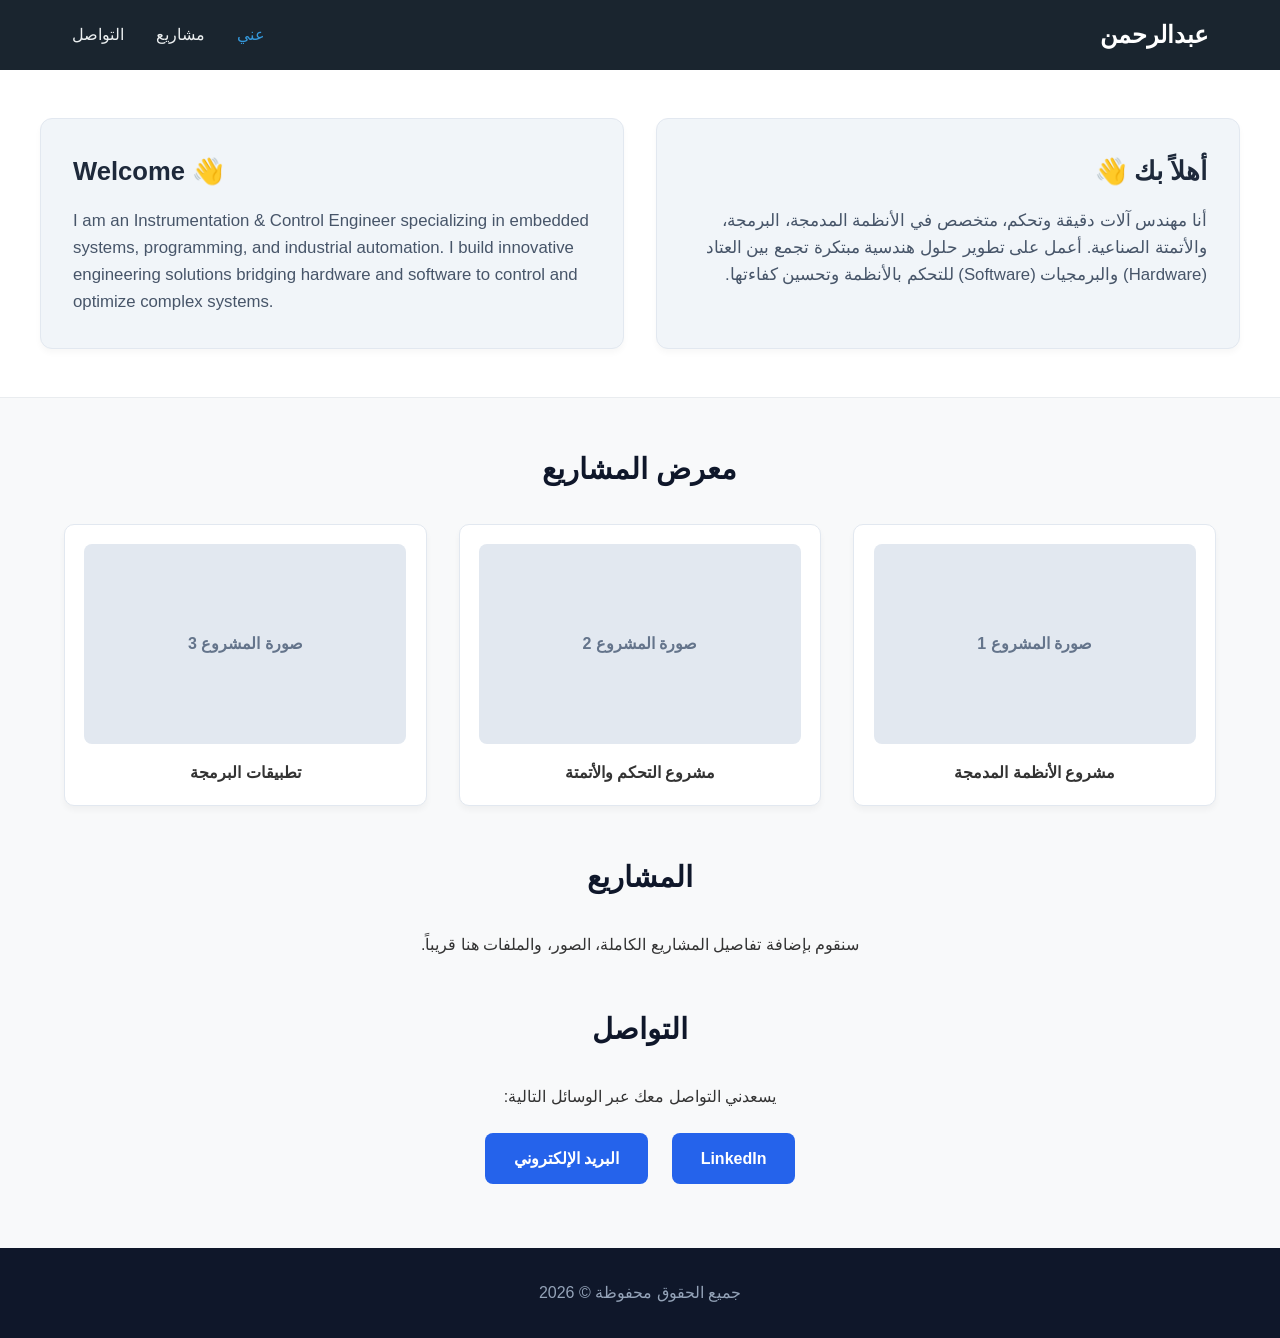
<file: index.html>
<!DOCTYPE html>
<html lang="ar" dir="rtl">
<head>
    <meta charset="UTF-8">
    <meta name="viewport" content="width=device-width, initial-scale=1.0">
    <title>البورتفوليو الشخصي | Portfolio</title>
    <link rel="stylesheet" href="style.css">
</head>
    <script src="https://identity.netlify.com/v1/netlify-identity-widget.js"></script>
<body>

    <!-- القائمة العلوية Navigation -->
    <header>
        <nav class="navbar">
            <div class="logo">عبدالرحمن</div>
            <ul class="nav-links">
                <li><a href="#about" class="active">عني</a></li>
                <li><a href="#projects">مشاريع</a></li>
                <li><a href="#contact">التواصل</a></li>
            </ul>
        </nav>
    </header>

    <!-- قسم المقدمة (عني) - ثنائي اللغة -->
    <section id="about" class="hero-section">
        <div class="intro-container">
            <!-- المقدمة باللغة العربية (يسار) -->
            <div class="intro-box ar">
                <h2>أهلاً بك 👋</h2>
                <p>
                    أنا مهندس آلات دقيقة وتحكم، متخصص في الأنظمة المدمجة، البرمجة، والأتمتة الصناعية. أعمل على تطوير حلول هندسية مبتكرة تجمع بين العتاد (Hardware) والبرمجيات (Software) للتحكم بالأنظمة وتحسين كفاءتها.
                </p>
            </div>

            <!-- المقدمة باللغة الإنجليزية (يمين) -->
            <div class="intro-box en" dir="ltr">
                <h2>Welcome 👋</h2>
                <p>
                    I am an Instrumentation & Control Engineer specializing in embedded systems, programming, and industrial automation. I build innovative engineering solutions bridging hardware and software to control and optimize complex systems.
                </p>
            </div>
        </div>
    </section>

    <!-- معرض صور المشاريع في الصفحة الرئيسية -->
    <section class="featured-projects">
        <h3>معرض المشاريع</h3>
        <div class="projects-grid">
            <div class="project-card">
                <div class="img-placeholder">صورة المشروع 1</div>
                <h4>مشروع الأنظمة المدمجة</h4>
            </div>
            <div class="project-card">
                <div class="img-placeholder">صورة المشروع 2</div>
                <h4>مشروع التحكم والأتمتة</h4>
            </div>
            <div class="project-card">
                <div class="img-placeholder">صورة المشروع 3</div>
                <h4>تطبيقات البرمجة</h4>
            </div>
        </div>
    </section>

    <!-- قسم المشاريع (مكان مخصص للمستقبل) -->
    <section id="projects" class="section-padding">
        <h3>المشاريع</h3>
        <p>سنقوم بإضافة تفاصيل المشاريع الكاملة، الصور، والملفات هنا قريباً.</p>
    </section>

    <!-- قسم التواصل -->
    <section id="contact" class="section-padding">
        <h3>التواصل</h3>
        <p>يسعدني التواصل معك عبر الوسائل التالية:</p>
        <div class="contact-links">
            <a href="https://linkedin.com" target="_blank" class="btn">LinkedIn</a>
            <a href="mailto:example@email.com" class="btn">البريد الإلكتروني</a>
        </div>
    </section>

    <footer>
        <p>جميع الحقوق محفوظة © 2026</p>
    </footer>

</body>
    <script>
  if (window.netlifyIdentity) {
    window.netlifyIdentity.on("init", user => {
      if (!user) {
        window.netlifyIdentity.on("login", () => {
          document.location.href = "/admin/";
        });
      }
    });
  }
</script>
</html>
</file>
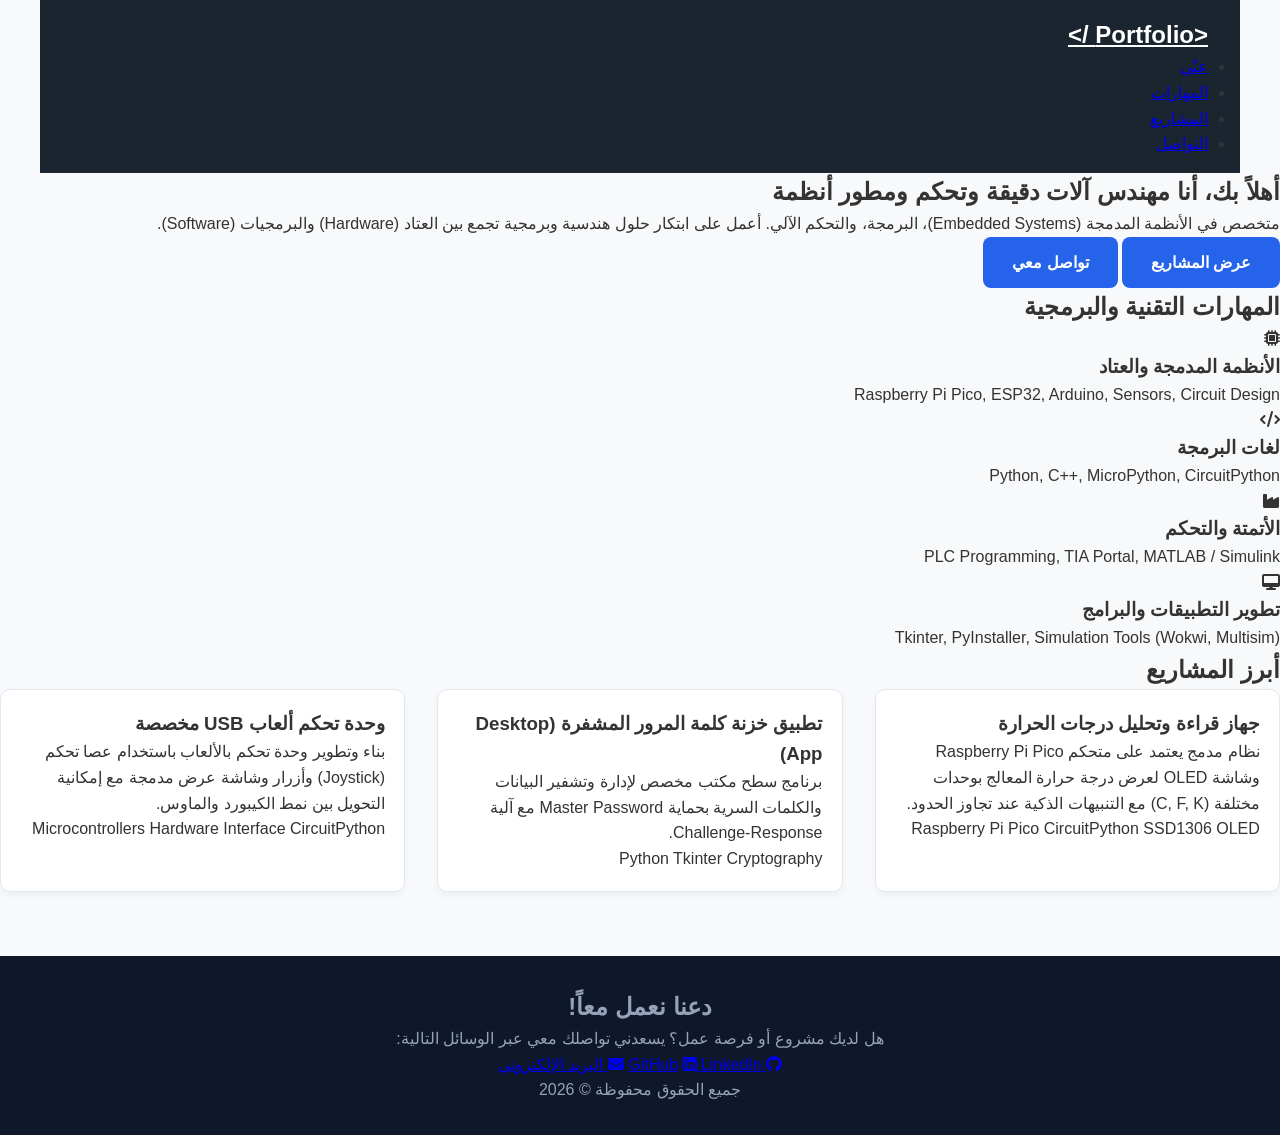
<file: gemini-code-1789501177080.html>
<!DOCTYPE html>
<html lang="ar" dir="rtl">
<head>
    <meta charset="UTF-8">
    <meta name="viewport" content="width=device-width, initial-scale=1.0">
    <title>البورتفوليو الشخصي | المهندس والمطور</title>
    <link rel="stylesheet" href="style.css">
    <link rel="stylesheet" href="https://cdnjs.cloudflare.com/ajax/libs/font-awesome/6.4.0/css/all.min.css">
</head>
<body>

    <!-- الهيدر ونظام التنقل -->
    <header class="navbar">
        <div class="container">
            <a href="#" class="logo">&lt;Portfolio /&gt;</a>
            <nav>
                <ul>
                    <li><a href="#about">عنّي</a></li>
                    <li><a href="#skills">المهارات</a></li>
                    <li><a href="#projects">المشاريع</a></li>
                    <li><a href="#contact">التواصل</a></li>
                </ul>
            </nav>
        </div>
    </header>

    <!-- القسم الرئيسي (Hero Section) -->
    <section class="hero">
        <div class="container hero-content">
            <h1>أهلاً بك، أنا <span class="highlight">مهندس آلات دقيقة وتحكم ومطور أنظمة</span></h1>
            <p>متخصص في الأنظمة المدمجة (Embedded Systems)، البرمجة، والتحكم الآلي. أعمل على ابتكار حلول هندسية وبرمجية تجمع بين العتاد (Hardware) والبرمجيات (Software).</p>
            <div class="hero-btns">
                <a href="#projects" class="btn primary-btn">عرض المشاريع</a>
                <a href="#contact" class="btn secondary-btn">تواصل معي</a>
            </div>
        </div>
    </section>

    <!-- قسم المهارات التقنية -->
    <section id="skills" class="skills-section">
        <div class="container">
            <h2 class="section-title">المهارات التقنية والبرمجية</h2>
            <div class="skills-grid">
                <div class="skill-card">
                    <i class="fa-solid fa-microchip skill-icon"></i>
                    <h3>الأنظمة المدمجة والعتاد</h3>
                    <p>Raspberry Pi Pico, ESP32, Arduino, Sensors, Circuit Design</p>
                </div>
                <div class="skill-card">
                    <i class="fa-solid fa-code skill-icon"></i>
                    <h3>لغات البرمجة</h3>
                    <p>Python, C++, MicroPython, CircuitPython</p>
                </div>
                <div class="skill-card">
                    <i class="fa-solid fa-industry skill-icon"></i>
                    <h3>الأتمتة والتحكم</h3>
                    <p>PLC Programming, TIA Portal, MATLAB / Simulink</p>
                </div>
                <div class="skill-card">
                    <i class="fa-solid fa-desktop skill-icon"></i>
                    <h3>تطوير التطبيقات والبرامج</h3>
                    <p>Tkinter, PyInstaller, Simulation Tools (Wokwi, Multisim)</p>
                </div>
            </div>
        </div>
    </section>

    <!-- قسم المشاريع -->
    <section id="projects" class="projects-section">
        <div class="container">
            <h2 class="section-title">أبرز المشاريع</h2>
            <div class="projects-grid">

                <!-- مشروع 1 -->
                <div class="project-card">
                    <div class="project-info">
                        <h3>جهاز قراءة وتحليل درجات الحرارة</h3>
                        <p>نظام مدمج يعتمد على متحكم Raspberry Pi Pico وشاشة OLED لعرض درجة حرارة المعالج بوحدات مختلفة (C, F, K) مع التنبيهات الذكية عند تجاوز الحدود.</p>
                        <div class="tech-tags">
                            <span>Raspberry Pi Pico</span>
                            <span>CircuitPython</span>
                            <span>SSD1306 OLED</span>
                        </div>
                    </div>
                </div>

                <!-- مشروع 2 -->
                <div class="project-card">
                    <div class="project-info">
                        <h3>تطبيق خزنة كلمة المرور المشفرة (Desktop App)</h3>
                        <p>برنامج سطح مكتب مخصص لإدارة وتشفير البيانات والكلمات السرية بحماية Master Password مع آلية Challenge-Response.</p>
                        <div class="tech-tags">
                            <span>Python</span>
                            <span>Tkinter</span>
                            <span>Cryptography</span>
                        </div>
                    </div>
                </div>

                <!-- مشروع 3 -->
                <div class="project-card">
                    <div class="project-info">
                        <h3>وحدة تحكم ألعاب USB مخصصة</h3>
                        <p>بناء وتطوير وحدة تحكم بالألعاب باستخدام عصا تحكم (Joystick) وأزرار وشاشة عرض مدمجة مع إمكانية التحويل بين نمط الكيبورد والماوس.</p>
                        <div class="tech-tags">
                            <span>Microcontrollers</span>
                            <span>Hardware Interface</span>
                            <span>CircuitPython</span>
                        </div>
                    </div>
                </div>

            </div>
        </div>
    </section>

    <!-- قسم التواصل والفوتر -->
    <footer id="contact" class="footer">
        <div class="container footer-content">
            <h2>دعنا نعمل معاً!</h2>
            <p>هل لديك مشروع أو فرصة عمل؟ يسعدني تواصلك معي عبر الوسائل التالية:</p>
            <div class="social-links">
                <a href="#" target="_blank"><i class="fa-brands fa-github"></i> GitHub</a>
                <a href="#" target="_blank"><i class="fa-brands fa-linkedin"></i> LinkedIn</a>
                <a href="mailto:your-email@example.com"><i class="fa-solid fa-envelope"></i> البريد الإلكتروني</a>
            </div>
            <p class="copyright">جميع الحقوق محفوظة © 2026</p>
        </div>
    </footer>

</body>
</html>
</file>
<file: style.css>
* {
    margin: 0;
    padding: 0;
    box-sizing: border-box;
    font-family: 'Segoe UI', Tahoma, Geneva, Verdana, sans-serif;
}

body {
    background-color: #f8f9fa;
    color: #333;
    line-height: 1.6;
    overflow-x: hidden; /* لمنع أي شريط تمرير أفقي زائد */
}

/* القائمة العلوية */
header {
    background-color: #1a252f;
    position: sticky;
    top: 0;
    z-index: 1000;
    width: 100%;
}

.navbar {
    display: flex;
    justify-content: space-between;
    align-items: center;
    max-width: 1200px;
    margin: 0 auto;
    padding: 1rem 2rem;
    width: 100%;
}

.logo {
    color: #fff;
    font-size: 1.5rem;
    font-weight: bold;
}

.nav-links {
    list-style: none;
    display: flex;
    gap: 2rem;
}

.nav-links a {
    color: #ecf0f1;
    text-decoration: none;
    font-weight: 500;
    transition: color 0.3s;
}

.nav-links a:hover, .nav-links a.active {
    color: #3498db;
}

/* قسم المقدمة ثنائي اللغة */
.hero-section {
    padding: 3rem 1.5rem;
    background-color: #ffffff;
    border-bottom: 1px solid #e9ecef;
    width: 100%;
}

.intro-container {
    max-width: 1200px;
    margin: 0 auto;
    display: flex;
    gap: 2rem;
    justify-content: center;
    align-items: stretch;
}

.intro-box {
    flex: 1;
    padding: 2rem;
    background: #f1f5f9;
    border-radius: 12px;
    border: 1px solid #e2e8f0;
    box-shadow: 0 4px 6px rgba(0, 0, 0, 0.03);
}

.intro-box h2 {
    margin-bottom: 1rem;
    color: #1e293b;
    font-size: 1.6rem;
}

.intro-box p {
    font-size: 1.05rem;
    color: #475569;
}

/* معرض صور المشاريع */
.featured-projects, .section-padding {
    max-width: 1200px;
    margin: 3rem auto;
    padding: 0 1.5rem;
    text-align: center;
}

.featured-projects h3, .section-padding h3 {
    margin-bottom: 2rem;
    font-size: 1.8rem;
    color: #0f172a;
}

.projects-grid {
    display: grid;
    grid-template-columns: repeat(auto-fit, minmax(280px, 1fr));
    gap: 2rem;
}

.project-card {
    background: #fff;
    border: 1px solid #e2e8f0;
    border-radius: 10px;
    padding: 1.2rem;
    box-shadow: 0 4px 6px rgba(0, 0, 0, 0.04);
    transition: transform 0.2s ease, box-shadow 0.2s ease;
}

.project-card:hover {
    transform: translateY(-5px);
    box-shadow: 0 8px 12px rgba(0, 0, 0, 0.08);
}

.img-placeholder {
    width: 100%;
    height: 200px;
    background-color: #e2e8f0;
    border-radius: 8px;
    display: flex;
    align-items: center;
    justify-content: center;
    color: #64748b;
    font-weight: 600;
    margin-bottom: 1rem;
}

/* قسم التواصل */
.contact-links {
    display: flex;
    justify-content: center;
    gap: 1.5rem;
    margin-top: 1.5rem;
}

.btn {
    display: inline-block;
    padding: 0.8rem 1.8rem;
    background-color: #2563eb;
    color: white;
    text-decoration: none;
    border-radius: 8px;
    font-weight: 600;
    transition: background 0.3s ease;
}

.btn:hover {
    background-color: #1d4ed8;
}

footer {
    text-align: center;
    padding: 2rem 1rem;
    background-color: #0f172a;
    color: #94a3b8;
    margin-top: 4rem;
}

/* تجاوب ممتاز مع الجوال والشاشات الصغيرة */
@media (max-width: 768px) {
    .navbar {
        flex-direction: column;
        gap: 1rem;
    }

    .intro-container {
        flex-direction: column;
    }

    .intro-box {
        width: 100%;
    }
}
</file>
